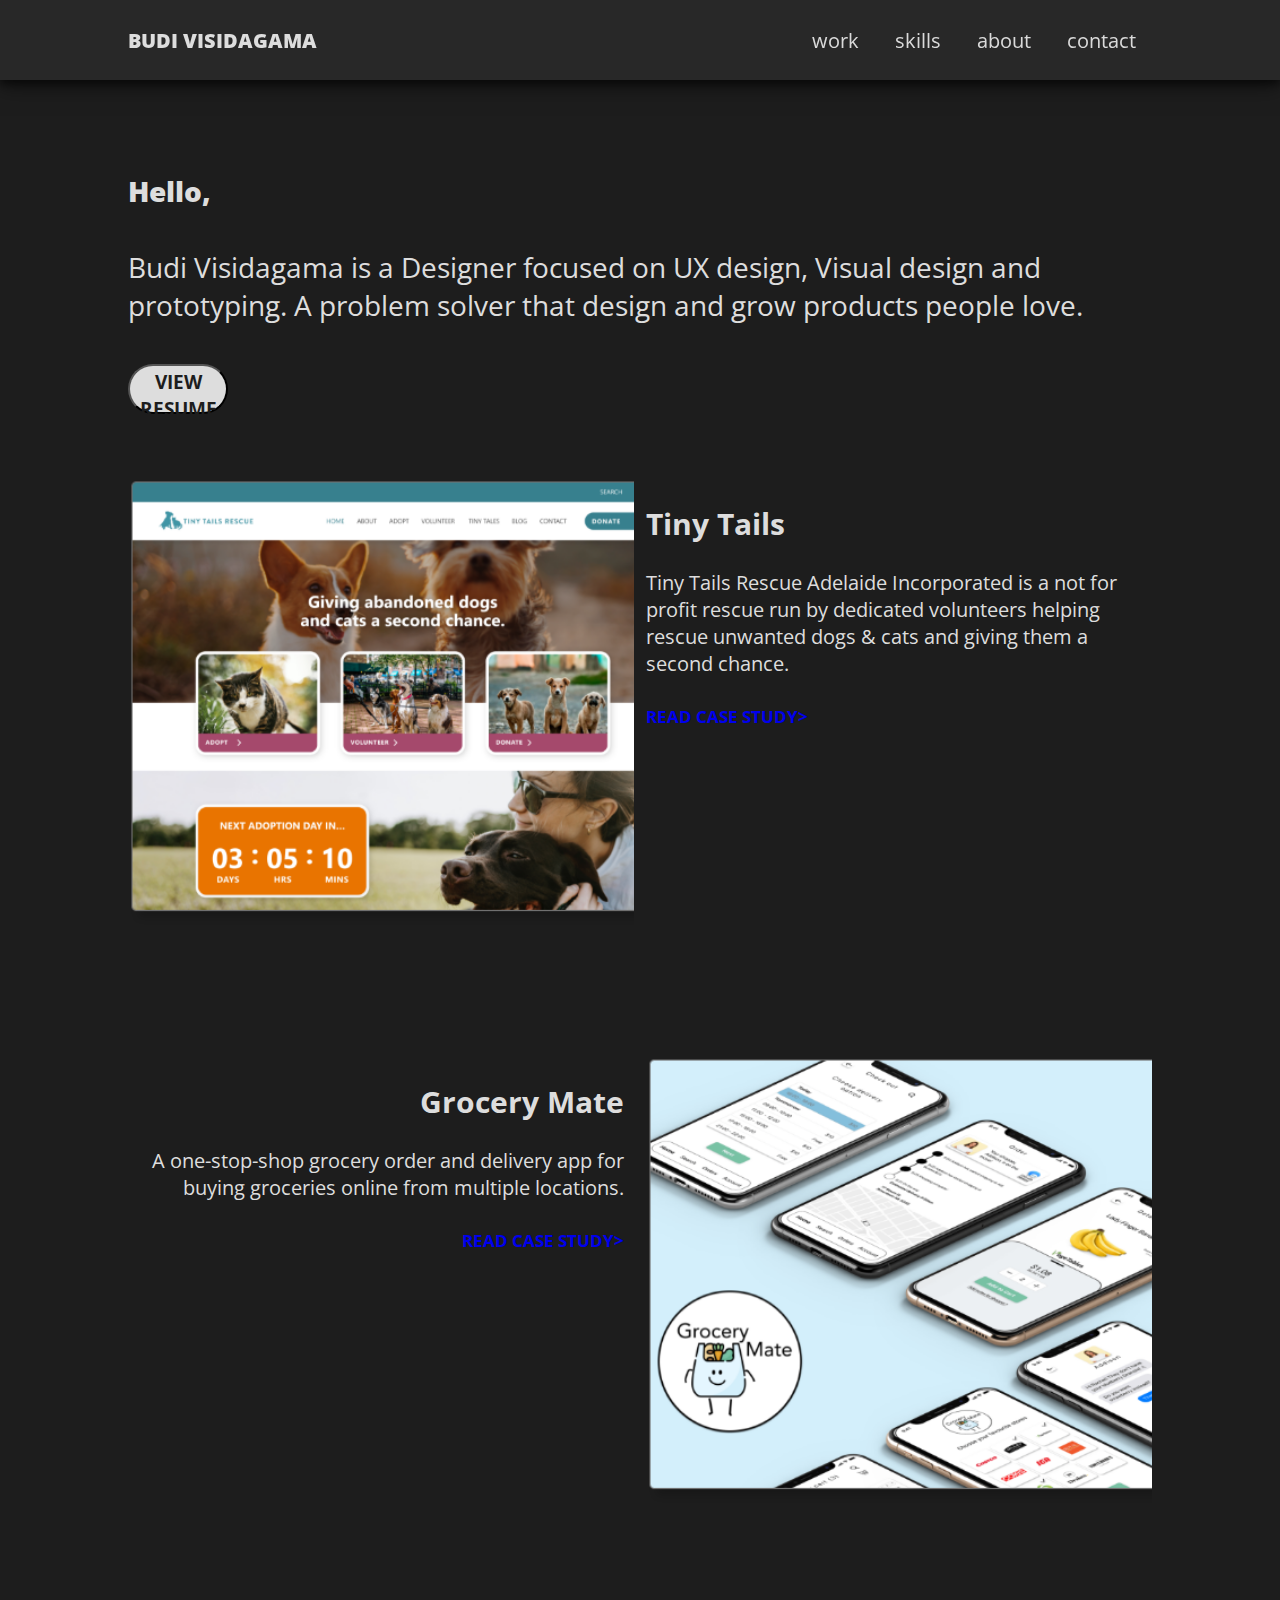
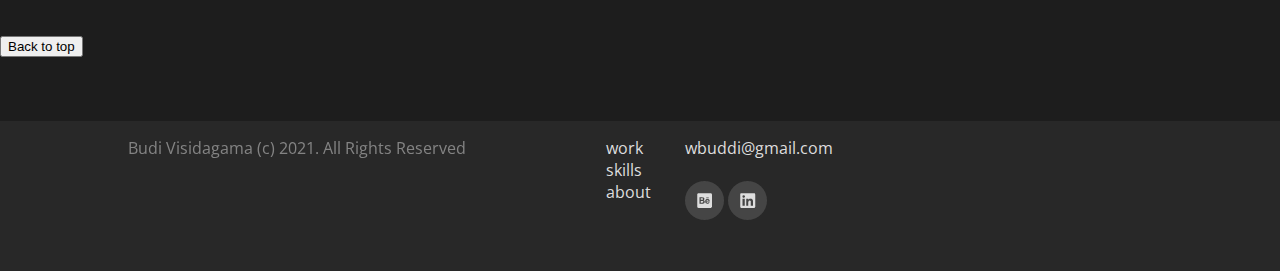
<file: index.html>
<!DOCTYPE html>
<html lang="en">

<head>
    <meta charset="UTF-8">
    <meta name="viewport" content="width=device-width, initial-scale=1.0">
    <title>Budi Visidagama</title>
    <link rel="stylesheet" type="text/css" href="css/style.css" />
    <link rel="stylesheet" type="text/css" href="css/index.css" />
    <link href="https://fonts.googleapis.com/icon?family=Material+Icons" rel="stylesheet">
    <script src="https://ajax.googleapis.com/ajax/libs/jquery/3.3.1/jquery.min.js"></script>

</head>

<body>
    <nav class="top-nav">
        <div class="logo-wrapper">
            <h4 class="logo"><strong>BUDI VISIDAGAMA</strong></h4>
        </div>
        <div class="nav-desktop" id="my-top-nav">
            <a href="./work.html" class="nav-item">work</a>
            <a href="./skills.html" class="nav-item">skills</a>
            <a href="#" class="nav-item">about</a>
            <a href="#" class="nav-item">contact</a>
        </div>
        <i class="material-icons" id="burger-menu">Menu</i>
    </nav>

    <!-- Hero Area -->
    <div class="main-grid hero-content">
        <p class="full-width"><strong>Hello,<br><br></strong> Budi Visidagama is a Designer focused on UX design, Visual design and prototyping. A problem solver that design and grow products people love.
        </p>
        <button class="resume-btn">VIEW RESUME</button>
    </div>

    <div class="main-grid responsive-grid">
        <div class="left-align" id="tiny-tails-img">
        </div>
        <div class="right-align case-study">
            <p>
                <h2>Tiny Tails</h2>
                Tiny Tails Rescue Adelaide Incorporated is a not for profit rescue run by dedicated volunteers helping rescue unwanted dogs & cats and giving them a second chance.
                <a href="https://wbuddi.github.io/TinyTails">
                    <h5 class="read-cs">READ CASE STUDY></h5>
                </a>
            </p>
        </div>
    </div>

    <div class="main-grid responsive-grid">
        <div class="left-align case-study grocery-mate">
            <p>
                <h2>Grocery Mate</h2>
                A one-stop-shop grocery order and delivery app for buying groceries online from multiple locations.
                <a href="#">
                    <h5 class="read-cs">READ CASE STUDY></h5>
                </a>
            </p>
        </div>
        <div class="right-align" id="grocery-mate-img">
        </div>
    </div>
    <button id="back-to-top">Back to top </button>
    <!-- <div class="goto-top">Goto top</div> -->
    <footer>
        <div class="main-grid padding-top">
            <div class="copyrights">Budi Visidagama (c) 2021. All Rights Reserved</div>
            <div class="footer-menu">work<br>skills<br>about</div>
            <div class="socials">wbuddi@gmail.com<br><br>
                <img src="images/behance.png "> <img src="images/linkedin.png ">

            </div>
        </div>
    </footer>
    <script type="text/javascript" src="./js/index.js"></script>
</body>




</html>
</file>
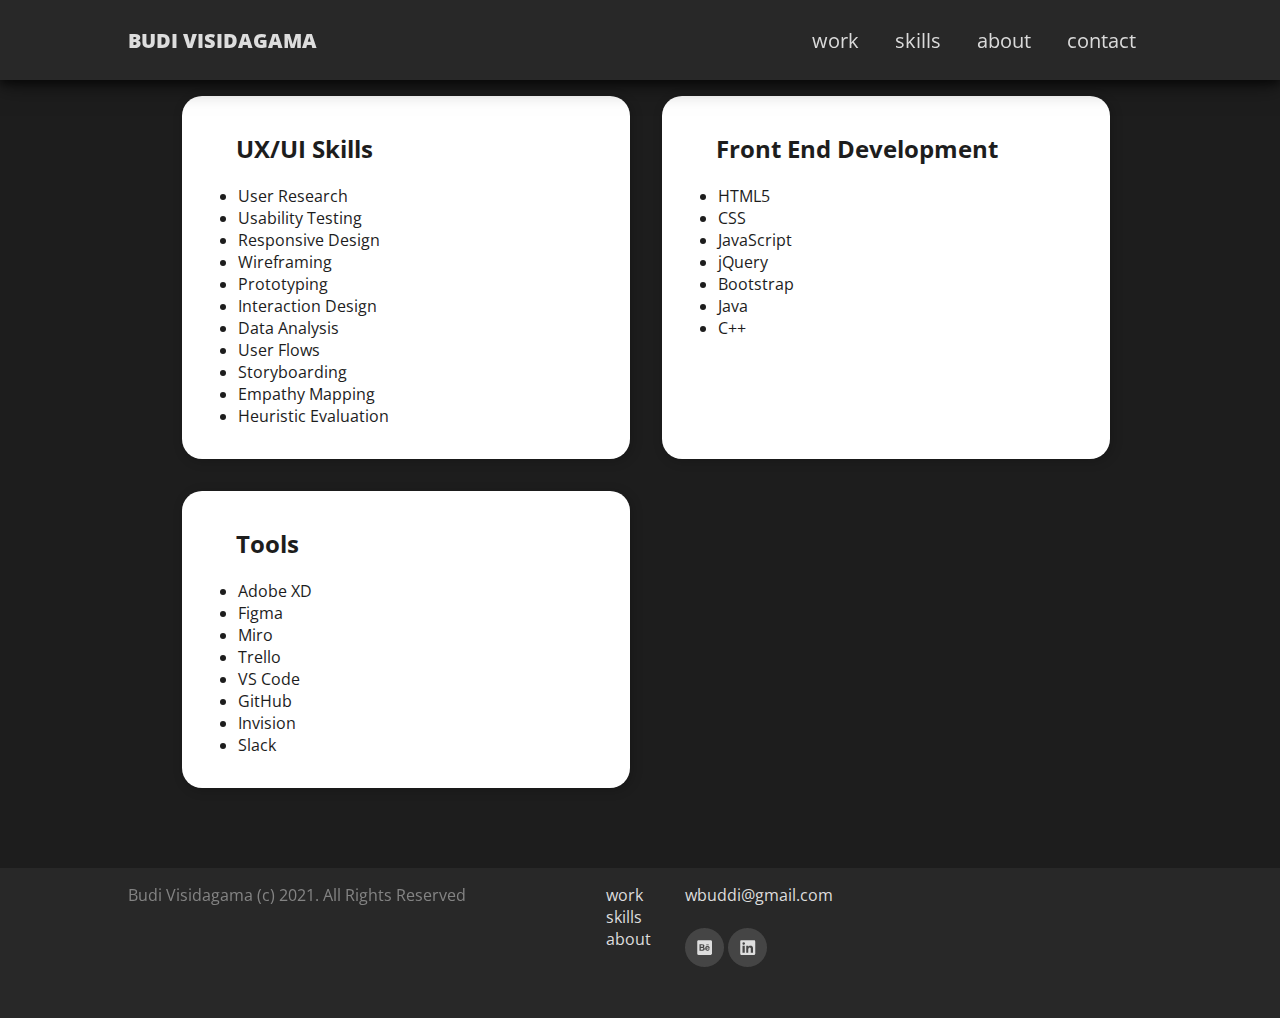
<file: skills.html>
<!DOCTYPE html>
<html lang="en">

<head>
    <meta charset="UTF-8">
    <meta name="viewport" content="width=device-width, initial-scale=1.0">
    <title>Budi Visidagama</title>
    <link rel="stylesheet" type="text/css" href="css/index.css" />
    <link rel="stylesheet" type="text/css" href="css/style.css" />
    <link href="https://fonts.googleapis.com/icon?family=Material+Icons" rel="stylesheet">

</head>

<body>
    <!-- Top Navigation -->
    <nav class="top-nav">
        <div class="logo-wrapper">
            <h4 class="logo"><strong>BUDI VISIDAGAMA</strong></h4>
        </div>
        <div class="nav-desktop" id="my-top-nav">
            <a href="./work.html" class="nav-item">work</a>
            <a href="./skills.html" class="nav-item">skills</a>
            <a href="#" class="nav-item">about</a>
            <a href="#" class="nav-item">contact</a>
        </div>
        <i class="material-icons" id="burger-menu">menu</i>
    </nav>

    <main>
        <div class="gridContainer">
            <div class="gridbox" id="uxuiskills">
                <h2>UX/UI Skills</h2>
                <ul>
                    <li>User Research</li>
                    <li>Usability Testing</li>
                    <li>Responsive Design</li>
                    <li>Wireframing</li>
                    <li>Prototyping</li>
                    <li>Interaction Design</li>
                    <li>Data Analysis</li>
                    <li>User Flows</li>
                    <li>Storyboarding</li>
                    <li>Empathy Mapping</li>
                    <li>Heuristic Evaluation</li>
                </ul>
            </div>
            <div class="gridbox" id="frontEnd">
                <h2>Front End Development</h2>
                <ul>
                    <li>HTML5</li>
                    <li>CSS</li>
                    <li>JavaScript</li>
                    <li>jQuery</li>
                    <li>Bootstrap</li>
                    <li>Java</li>
                    <li>C++</li>
                </ul>
            </div>
            <div class="gridbox" id="tools">
                <h2>Tools</h2>
                <ul>
                    <li>Adobe XD</li>
                    <li>Figma</li>
                    <li>Miro</li>
                    <li>Trello</li>
                    <li>VS Code</li>
                    <li>GitHub</li>
                    <li>Invision</li>
                    <li>Slack</li>
                </ul>
            </div>
        </div>
    </main>

    <footer>
        <div class="main-grid padding-top">
            <div class="copyrights">Budi Visidagama (c) 2021. All Rights Reserved</div>
            <div class="footer-menu">work<br>skills<br>about</div>
            <div class="socials">wbuddi@gmail.com<br><br>
                <img src="images/behance.png "> <img src="images/linkedin.png ">

            </div>
        </div>
    </footer>
</body>

</html>
</file>
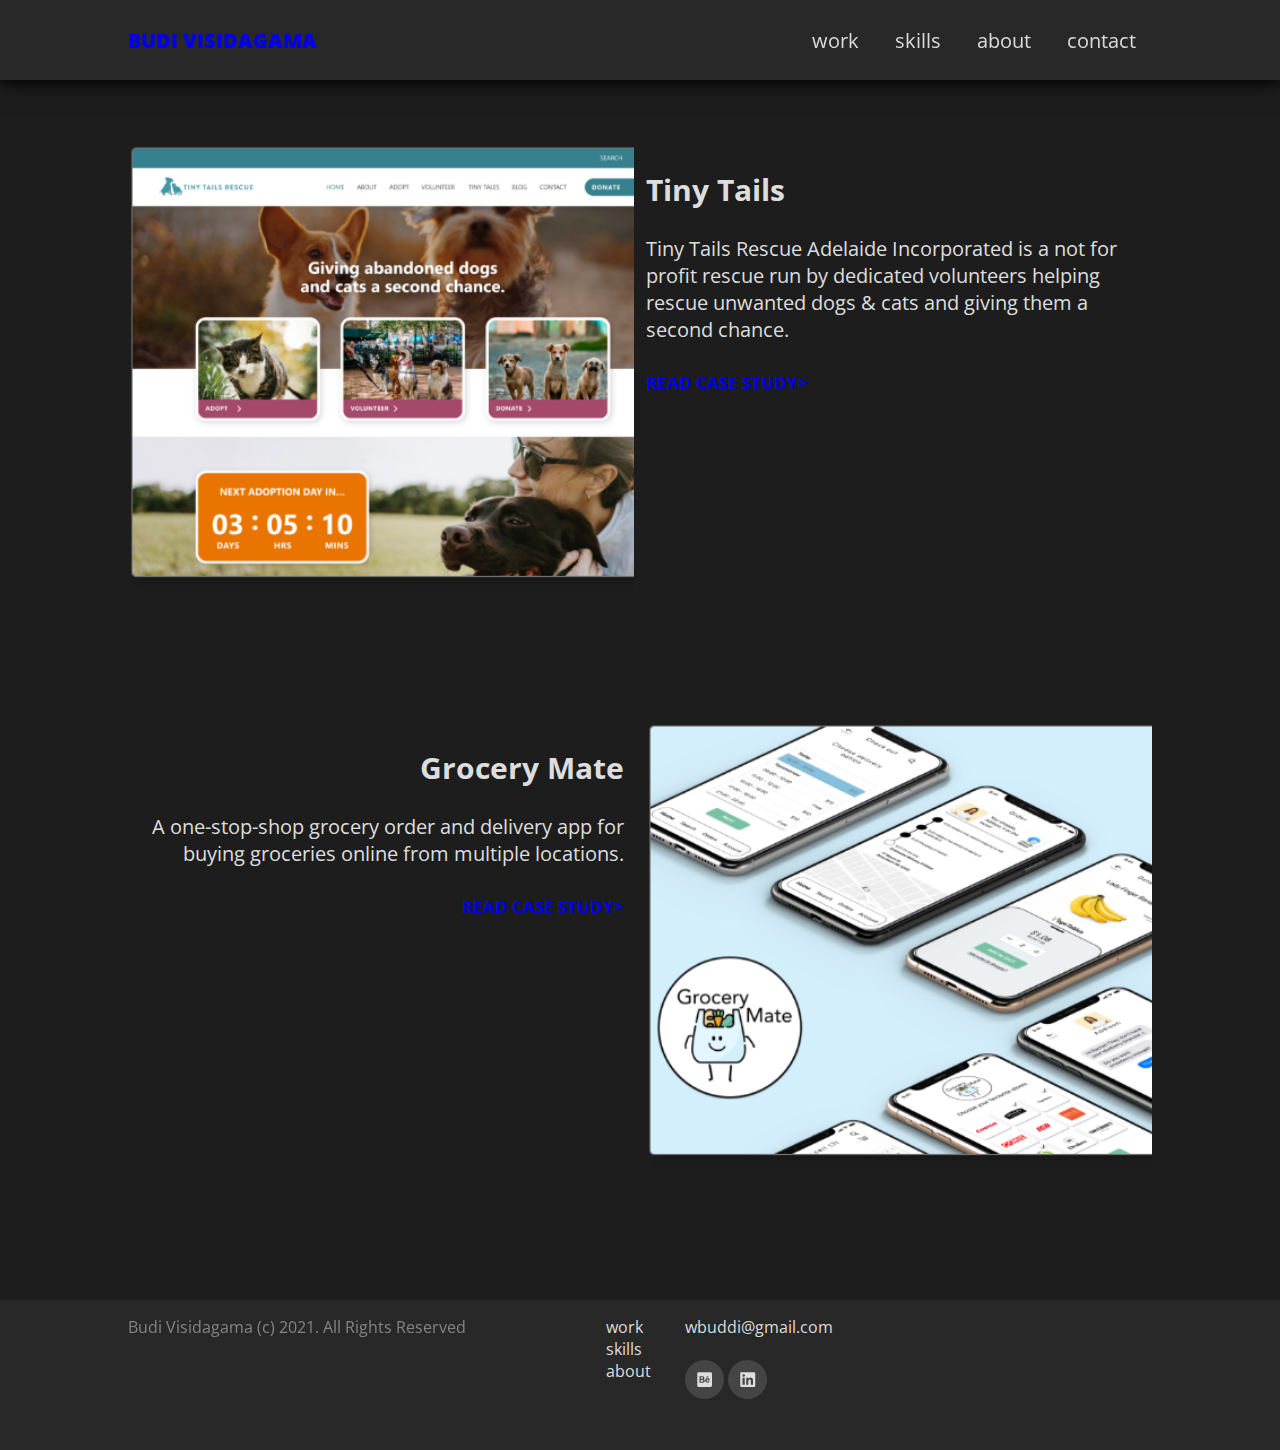
<file: work.html>
<!DOCTYPE html>
<html lang="en">

<head>
    <meta charset="UTF-8">
    <meta name="viewport" content="width=device-width, initial-scale=1.0">
    <title>Budi Visidagama</title>
    <link rel="stylesheet" type="text/css" href="css/index.css" />
    <link rel="stylesheet" type="text/css" href="css/style.css" />
    <link href="https://fonts.googleapis.com/icon?family=Material+Icons" rel="stylesheet">

</head>

<body>
    <!-- Top Navigation -->
    <nav class="top-nav">
        <div class="logo-wrapper">
            <a href="./index.html">
                <h4 class="logo"><strong>BUDI VISIDAGAMA</strong></h4>
            </a>
        </div>
        <div class="nav-desktop" id="my-top-nav">
            <a href="./work.html" class="nav-item">work</a>
            <a href="./skills.html" class="nav-item">skills</a>
            <a href="#" class="nav-item">about</a>
            <a href="#" class="nav-item">contact</a>
        </div>
        <i class="material-icons" id="burger-menu">menu</i>
    </nav>


    <div class="main-grid responsive-grid">
        <div class="left-align" id="tiny-tails-img">
        </div>
        <div class="right-align case-study">
            <p>
                <h2>Tiny Tails</h2>
                Tiny Tails Rescue Adelaide Incorporated is a not for profit rescue run by dedicated volunteers helping rescue unwanted dogs & cats and giving them a second chance.
                <a href="https://wbuddi.github.io/UX_UI_HW_20/#">
                    <h5 class="read-cs">READ CASE STUDY></h5>
                </a>
            </p>
        </div>
    </div>

    <div class="main-grid responsive-grid">
        <div class="left-align case-study grocery-mate">
            <p>
                <h2>Grocery Mate</h2>
                A one-stop-shop grocery order and delivery app for buying groceries online from multiple locations.
                <a href="#">
                    <h5 class="read-cs">READ CASE STUDY></h5>
                </a>
            </p>
        </div>
        <div class="right-align" id="grocery-mate-img">
        </div>
    </div>


    <footer>
        <div class="main-grid padding-top">
            <div class="copyrights">Budi Visidagama (c) 2021. All Rights Reserved</div>
            <div class="footer-menu">work<br>skills<br>about</div>
            <div class="socials">wbuddi@gmail.com<br><br>
                <img src="images/behance.png "> <img src="images/linkedin.png ">

            </div>
        </div>
    </footer>

</body>

</html>
</file>
<file: css/style.css>
@import url('https://fonts.googleapis.com/css2?family=Open+Sans&display=swap');
.gridContainer {
    display: grid;
    grid-template-columns: 1fr 1fr;
    grid-template-rows: auto auto;
    grid-gap: 32px;
    width: 960px;
    margin-top: 4rem;
    margin-bottom: 4rem;
    padding: 1rem;
    color: #1d1d1d;
}

.gridbox {
    background-color: white;
    border-radius: 20px;
    box-shadow: 2px 2px 12px rgba(0, 0, 0, 0.2);
    padding: 1rem;
}

.gridbox h2 {
    margin-left: 38px;
}

@media only screen and (max-width:800px) {
    .gridContainer {
        grid-template-columns: 1fr;
        grid-template-rows: auto;
        max-width: 80%;
        margin-left: 13%;
        grid-template-areas: "uxuiskills" "frontEnd" "tools";
    }
    .gridbox {
        height: auto;
    }
}

@media only screen and (min-width:800px) {
    .gridContainer {
        display: grid;
        grid-template-columns: 1fr 1fr;
        grid-template-rows: auto auto;
        width: 960px;
        margin-top: 0;
        margin-left: 13%;
        margin-right: 13%;
        grid-gap: 32px;
        grid-template-areas: "uxuiskills frontEnd" "tools";
    }
}
</file>
<file: css/index.css>
@import url('https://fonts.googleapis.com/css2?family=Open+Sans&display=swap');
* {
    box-sizing: border-box;
}

body {
    background-color: #1d1d1d;
    margin: 0;
    padding: 0;
    font-family: 'Open Sans', sans-serif;
    color: #ddd;
}

a {
    text-decoration: none;
}

nav {
    display: flex;
    justify-content: space-between;
    padding: 0 10% 0 10%;
    align-items: center;
    position: sticky;
    top: 0;
    background-color: rgb(40, 40, 40);
    box-shadow: 0 4px 8px 0 rgba(0, 0, 0, 0.5), 0 6px 20px 0 rgba(0, 0, 0, 0.5);
}

strong {
    font-weight: 800;
}

.padding-top {
    padding-top: 1rem;
}

.nav-desktop a:hover {
    background-color: #ddd;
    color: black;
}

.logo-wrapper:hover {
    cursor: pointer;
}

#burger-menu {
    display: none;
}

.nav-item {
    text-decoration: none;
    padding: 16px;
    color: #dadada;
    font-size: 1.25rem;
}

.logo-wrapper h4 {
    font-size: 1.25rem;
}

.main-grid {
    display: grid;
    grid-template-columns: repeat(12, 1fr);
    grid-gap: 12px;
    margin: 5% 10% 10% 10%;
}

.full-width {
    grid-column: 1 / span 13;
}

.resume-btn {
    display: inline-block;
    text-align: center;
    text-decoration: none;
    width: 100px;
    height: 50px;
    border-radius: 2rem;
    font-family: 'Open Sans', sans-serif;
    font-weight: bold;
    font-size: 1.2rem;
    outline: none;
    padding: 2px;
    background-color: #ddd;
    color: #1d1d1d;
    cursor: pointer;
}

.hero-content {
    margin-bottom: 2rem;
    font-size: 1.75rem;
}

.left-align {
    grid-column: 1 / span 6;
}

.right-align {
    grid-column: 7 / span 6
}

#tiny-tails-img {
    background-image: url("../images/tinyTails.png");
    background-repeat: no-repeat;
    background-size: cover;
    height: 50vh;
}

#grocery-mate-img {
    background-image: url("../images/GroceyMate.png");
    background-repeat: no-repeat;
    background-size: cover;
    height: 50vh;
}

.grocery-mate {
    text-align: right;
    margin-right: 2%;
}

button:active {
    transform: scale(1.1);
}

.case-study {
    font-size: 1.25rem;
}

.read-cs {
    cursor: pointer;
}

footer {
    height: 150px;
    background-color: rgb(40, 40, 40);
}

.copyrights {
    grid-column: 1 / span 6;
    opacity: 0.5;
}

.footer-menu {
    grid-column: 7
}

.socials {
    grid-column: 8;
}

@media only screen and (max-width: 800px) {
    #burger-menu {
        display: flex;
        align-items: center;
        justify-content: center;
    }
    .nav-desktop {
        display: none;
    }
    .hero-content {
        font-size: 1rem;
    }
    footer {
        height: auto;
    }
    .copyrights {
        grid-row: 1;
        grid-column: 1 / span end;
    }
    .footer-menu {
        grid-row: 2;
        grid-column: 1;
    }
    .socials {
        grid-row: 3;
        grid-column: 1;
    }
    .right-align {
        grid-area: 1 /1 /1 /span end;
    }
    .left-align {
        grid-area: 2 /1 /2 /span end;
    }
}
</file>
